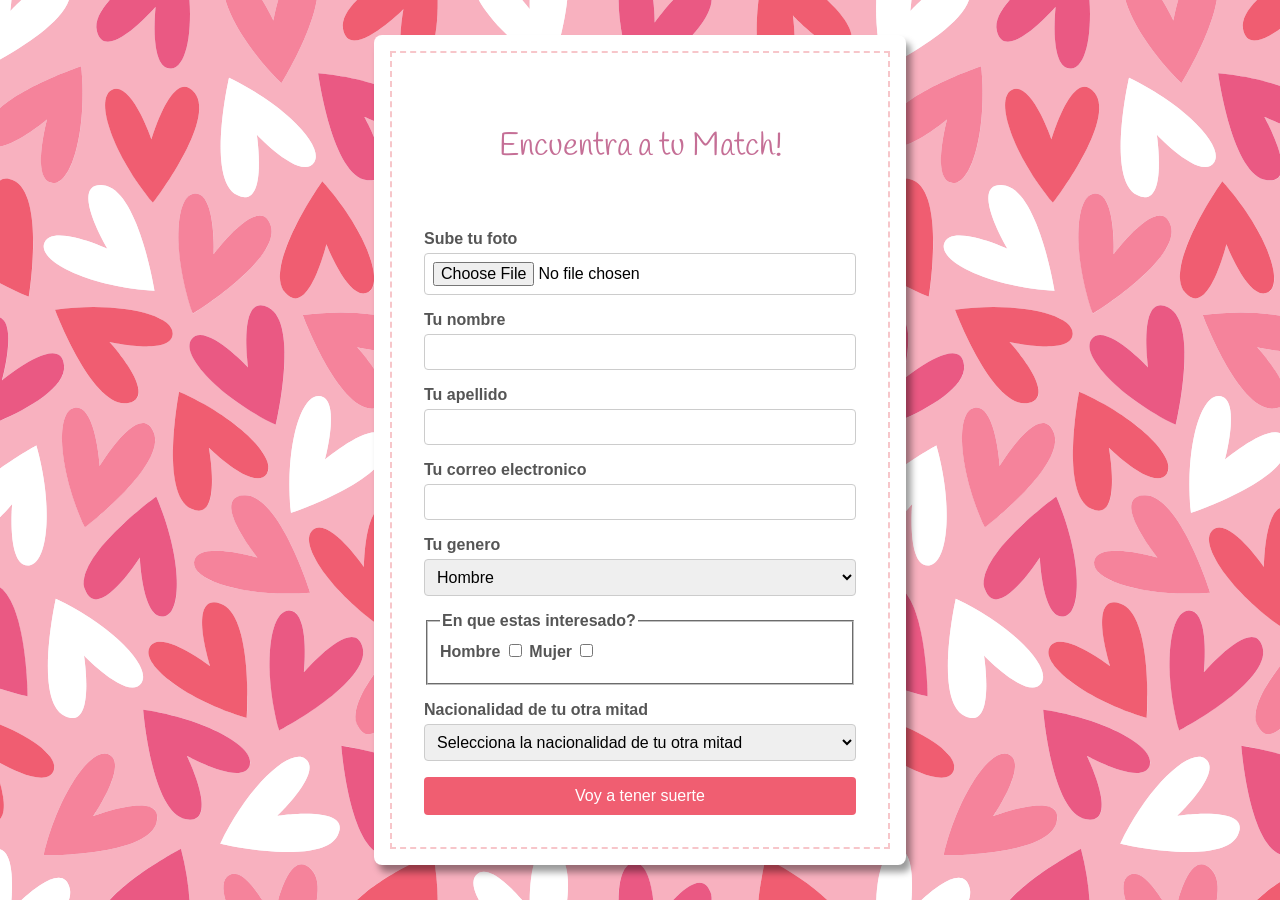
<file: index.html>
<!DOCTYPE html>
<html lang="en">
<head>
    <meta charset="UTF-8">
    <meta name="viewport" content="width=device-width, initial-scale=1.0"> 
    <title>Matchmaker - Encuentra tu match</title>
    <link rel="stylesheet" href="./styles.css">
    <script src="./scripts/formActions.js"></script>
</head>
<body>
    <div class="container">
        <div class="dotted-container">
            <h1>Encuentra a tu Match!</h1>
            <form action="">
                <label for="photo">Sube tu foto</label>
                <input type="file" name="photo" id="photo" accept="image/" required/>

                <label for="first-name">Tu nombre</label>
                <input type="text" id="first-name" name="first-name"/>

                <label for="last-name">Tu apellido</label>
                <input type="text" id="last-name" name="last-name"/>

                <label for="email">Tu correo electronico</label>
                <input type="text" id="email" name="email"/>

                <label for="gender">Tu genero</label>
                <select id="gender" name="gender" required>
                    <option value="male">Hombre</option>
                    <option value="female">Mujer</option>
                    <option value="other">Otro</option>
                </select>

                <fieldset>
                    <legend>En que estas interesado?</legend>
                    <div class="checkbox group">
                        <label for="interest">Hombre</label>
                        <input type="checkbox" name="interest" value="men">

                        <label for="interest">Mujer</label>
                        <input type="checkbox" name="interest" value="women">
                    </div>
                </fieldset>

                <label for="nationality">Nacionalidad de tu otra mitad</label>
                <select name="nationality" id="nationality">
                    <option value="" disabled selected> Selecciona la nacionalidad de tu otra mitad</option>
                </select>

                <button type="submit" class="button">Voy a tener suerte</button>
            </form>
        </div>
    </div>
</body>
</html>
</file>
<file: styles.css>
@import url('https://fonts.googleapis.com/css2?family=Handlee&display=swap');

body{
    font-family: Arial, Helvetica, sans-serif;
    margin: 0;
    padding: 0;
    background-color: #f4f4f9;
    display: flex;
    justify-content: center;
    align-items: center;
    height: 100vh;
    background-image: url("./imgs/pattern.svg");
    background-repeat: repeat;
    background-size: contain;
}

.container{
    background-color: white;
    padding: 1rem;
    border-radius: 8px;
    box-shadow: 5px 7px 7px rgba(0,0,0,0.4);
    max-width: 500px;
    width: 100%; 
}

.dotted-container{
    border-style: dashed;
    border-width: 2px;
    border-color: #f7c6ca;
    padding: 2rem;
}

h1{
    text-align: center;
    color: #c56f96;
    padding: 2.5rem;
    font-family: "Handlee", cursive;
    font-weight: 400;
    margin-top: 0;
}

form{
    display: flex;
    flex-direction: column;
}

input, select{
    margin-bottom: 1rem;
    padding: 8px;
    border: 1px solid #ccc; 
    border-radius: 4px;
    font-size: 1rem;
    transition: border-color 0.3s; 
}
label, legend{
    margin-bottom: 5px;
    font-weight: bold;
    color: #555;
    transition: color 0.3s; 
}

.focused-label {
    color: #f05e71; 
}

.error-input {
    border: 2px solid red;
    box-shadow: 0 0 5px rgba(255, 0, 0, 0.5);
}

.error-label {
    color: red;
}

.checkbox-group{
    display: flex;
    justify-content: space-between;
}

.checkbox-group label{ 
    font-size: 0.9rem;
    font-weight: normal;
}

fieldset{
    margin-bottom: 1rem;
}

.button{
    background-color: #f05e71;
    color: white;
    padding: 10px;
    border: none;
    border-radius: 4px;
    cursor: pointer;
    font-size: 1rem;
    transition: background 0.3s;
}

.button:hover{
    background: #f5839b;
}

.match{
    padding: 1rem;
    max-width: 800px;
    text-align: flex;
    flex-direction: column;
    position: relative;
    align-items: center;
    transform: rotate(5deg);
}

.match img{
    width: 200px;
    height: 200px;
    border-radius: 50;
    object-fit: cover;
    margin-bottom: 1rem;
}

header .match-name{
    display: flex;
    justify-content: space-between;
    gap: 2.5rem;
}

header{
    display: flex;
    flex-direction: column;
    align-items: center;
    gap: 1rem;
    margin-bottom: 1.5rem; 
}

.match-name{
    font-size: 1.8rem;
    font-weight: 600;
    color: rgb(228, 126, 142);
    margin: 0;
}

match-info{
    width: 100%;
    display: flex;
    justify-content: space-between;
}

match-info p{
    margin: 5px 0;
    color: #555;
    font-size: 0.95rem;
}

match-info strong{
    font-weight: bold;
    color: #333;
}

.selected{
    outline-style: solid;
    outline-color: #f05b71;
    outline-width: 2px;
}
</file>
